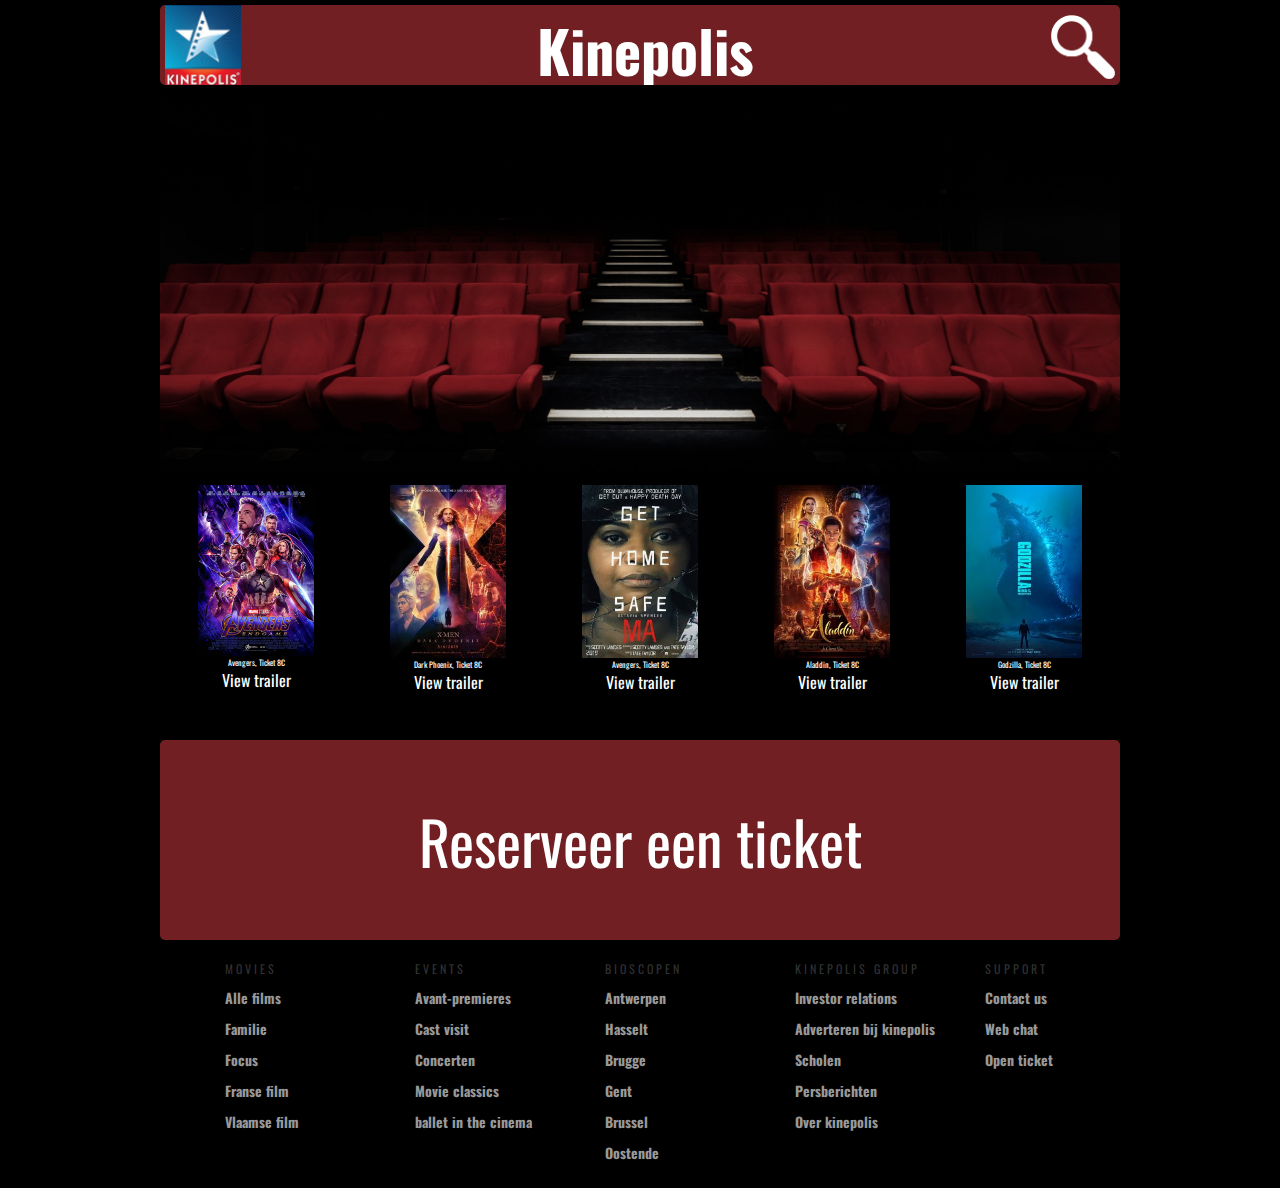
<file: index.html>
<!DOCTYPE html>
<html lang="en">
<head>
    <meta charset="UTF-8">
    <meta name="viewport" content="width=device-width, initial-scale=1.0">
    <link rel="stylesheet" media="screen" href="cinema.css">
    <link href="https://fonts.googleapis.com/css?family=Roboto&display=swap" rel="stylesheet"> 
    <link href="https://fonts.googleapis.com/css?family=Oswald&display=swap" rel="stylesheet"> 
    <title>Cinema</title>
</head>
<body>
    <div class='page'>
        <div class='section menu banner'>
          <div class='photomenu'>
            <img src='images/logo_kinepolis-small.png'
                 srcset='images/logo_kinepolis.png 2000w,
                         images/logo_kinepolis-small.png 1000w'
                 sizes='(min-width: 992px) 992px,
                        100vw'/>
          </div>
          <div class="textkine">
            <span><b>Kinepolis</b></span>
          </div>
          <div class='photomenumidden'>
              <a href="#"><img src='images/search-small.png'
                 srcset='images/search-normal.png 2000w,
                         images/search-small.png 1000w'
                 sizes='(min-width: 992px) 992px,
                        100vw'/></a>
          </div>
        </div>
        <div class='section header'>
          <div class='photo'>
            <img src='images/cinema-big-cut.jpg'/>
          </div>
        </div>
        <div class='footer'>
            <div class="contain">
                <div class="col">
                  <h1>Movies</h1>
                  <ul>
                    <li>Alle films</li>
                    <li>Familie</li>
                    <li>Focus</li>
                    <li>Franse film</li>
                    <li>Vlaamse film</li>
                  </ul>
                </div>
                <div class="col">
                  <h1>Events</h1>
                  <ul>
                    <li>Avant-premieres</li>
                    <li>Cast visit</li>
                    <li>Concerten</li>
                    <li>Movie classics</li>
                    <li>ballet in the cinema</li>
                  </ul>
                </div>
                <div class="col">
                    <h1>Bioscopen</h1>
                    <ul>
                      <li>Antwerpen</li>
                      <li>Hasselt</li>
                      <li>Brugge</li>
                      <li>Gent</li>
                      <li>Brussel</li>
                      <li>Oostende</li>
                    </ul>
                 
                </div>
                <div class="col">
                    <h1>Kinepolis group</h1>
                    <ul>
                      <li>Investor relations</li>
                      <li>Adverteren bij kinepolis</li>
                      <li>Scholen</li>
                      <li>Persberichten</li>
                      <li>Over kinepolis</li>
                    </ul>
                </div>
                <div class="col">
                  <h1>Support</h1>
                  <ul>
                    <li>Contact us</li>
                    <li>Web chat</li>
                    <li>Open ticket</li>
                  </ul>
                </div>
                
              <div class="clearfix"></div>
              </div>





          
        </div>
        <div class='section sign-up red2'>
          <span><a href="#">Reserveer een ticket</a></span>
        </div>
        <div class='sectionfilms feature-1'>
          <div class='photo1'>
            <img class="imgphoto1" src='images/avengers.jpg'/>
            <div class="imgphoto1text">Avengers, Ticket 8€</div>
            <div><a href="https://www.youtube.com/watch?v=TcMBFSGVi1c" target=”_blank”>View trailer</a></div>
          </div>
          
        </div>
        <div class='sectionfilms feature-2'>
          <div class='photo2'>
            <img  class="imgphoto1" src='images/darkphoenix.jpg'/>
            <div class="imgphoto1text">Dark Phoenix, Ticket 8€</div>
            <div><a href="https://www.youtube.com/watch?v=1-q8C_c-nlM" target=”_blank”>View trailer</a></div>
          </div>
        </div>
        <div class='sectionfilms feature-3'>
          <div class='photo3'>
            <img  class="imgphoto1" src='images/ma.jpg'/>
            <div class="imgphoto1text">Avengers, Ticket 8€</div>
            <div><a href="https://www.youtube.com/watch?v=TcMBFSGVi1c" target=”_blank”>View trailer</a></div>
          </div>
        </div>
        <div class='sectionfilms feature-4'>
          <div class='photo4'>
            <img  class="imgphoto1" src='images/aladdin.jpg'/>
            <div class="imgphoto1text">Aladdin, Ticket 8€</div>
            <div><a href="https://www.youtube.com/watch?v=JcMtWwiyzpU" target=”_blank”>View trailer</a></div>
          </div>
        </div>
        <div class='sectionfilms feature-5'>
          <div class='photo5'>
            <img  class="imgphoto1" src='images/godzilla.jpg'/>
            <div class="imgphoto1text">Godzilla, Ticket 8€</div>
            <div><a href="https://www.youtube.com/watch?v=6prr2MIHE0Q" target=”_blank”>View trailer</a></div>
          </div>
        </div>
</body>
</html>
</file>
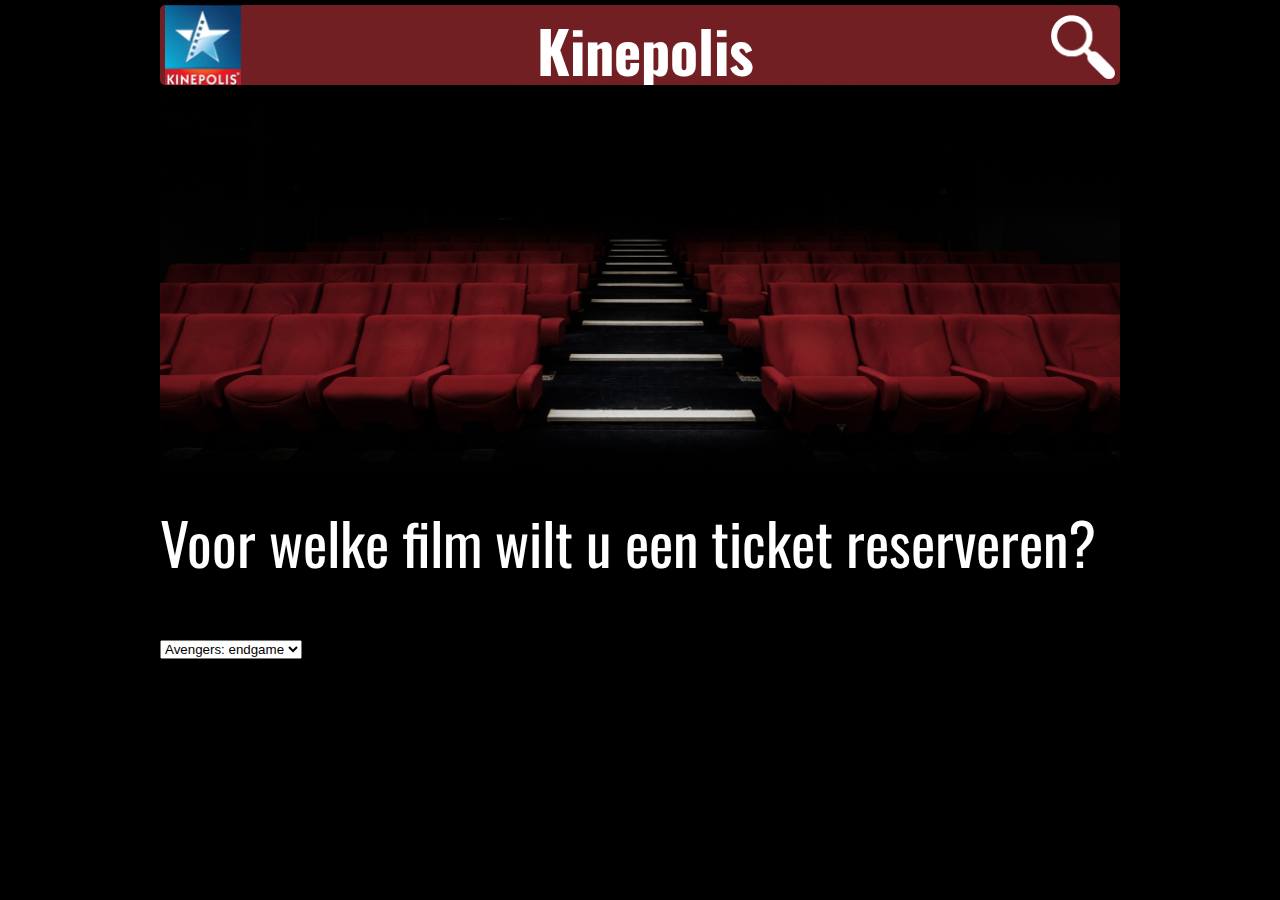
<file: ticket.html>
<!DOCTYPE html>
<html lang="en">
<head>
    <meta charset="UTF-8">
    <meta name="viewport" content="width=device-width, initial-scale=1.0">
    <link rel="stylesheet" media="screen" href="cinema.css">
    <link href="https://fonts.googleapis.com/css?family=Roboto&display=swap" rel="stylesheet"> 
    <link href="https://fonts.googleapis.com/css?family=Oswald&display=swap" rel="stylesheet"> 
    <title>Ticket</title>
</head>
<body>
        <div class='page'>
                <div class='section menu banner'>
                        <div class='photomenu'>
                          <img src='images/logo_kinepolis-small.png'
                               srcset='images/logo_kinepolis.png 2000w,
                                       images/logo_kinepolis-small.png 1000w'
                               sizes='(min-width: 992px) 992px,
                                      100vw'/>
                        </div>
                        <div class="textkine">
                          <span><b>Kinepolis</b></span>
                        </div>
                        <div class='photomenumidden'>
                            <a href="#"><img src='images/search-small.png'
                               srcset='images/search-normal.png 2000w,
                                       images/search-small.png 1000w'
                               sizes='(min-width: 992px) 992px,
                                      100vw'/></a>
                        </div>
                      </div>
                      <div class='section header'>
                            <div class='photo'>
                              <img src='images/cinema-big-cut.jpg'/>
                            </div>
                          </div>
                <div class='section sign-up'>
                  <div class='textkine alg'>
                    Voor welke film wilt u een ticket reserveren?
                    <select>
                            <option value="volvo">Avengers: endgame</option>
                            <option value="saab">Dark Phoenix</option>
                            <option value="mercedes">Alladin</option>
                            <option value="audi">Godzilla</option>
                          </select> 
                  </div>
                </div>
               
</body>
</html>
</file>
<file: cinema.css>
* {
  margin: 0;
  padding: 0;
  box-sizing: border-box;
}


.page {
    display: flex;
    flex-wrap: wrap;
    background-color: #000;
    /*font-family: 'Roboto', sans-serif;*/
    font-family: 'Oswald', sans-serif;
  }
  
  .section {
    width: 100%;
    height: 300px;
    display: flex;
    justify-content: center;
    align-items: center;
    flex-flow: wrap;
  }

  .sectionfilms {
    width: 100%;
    height: 250px;
    display: flex;
    justify-self: flex-end;
    align-items: flex-start;
  }

  
  .menu {
    background-color: #000;
    /*height: 80px;*/
    justify-content: space-between;
    align-items: center;
    
  }

  .textkine{
    color: white;
    
  }

  .alg {
    justify-content: center;
    align-items: center;
  }

  a, a:active, a:focus {
    outline: none;
  }

  
  
  .header {
    height: auto;
    justify-content: inherit;
    align-items: inherit;
  }
  
  .footer {
    background-color: black;
    /*height: 200px;*/
    align-items: flex-start;
    width: 100%;
    position: relative;
    height: auto;
    
  }


  .footer .col {
    width: 190px;
    height: auto;
    float: left;
    box-sizing: border-box;
    -webkit-box-sizing: border-box;
    -moz-box-sizing: border-box;
    padding: 0px 20px 20px 20px;
  }


  .footer .col h1 {
    margin: 0;
    padding: 0;
    font-family: inherit;
    font-size: 12px;
    line-height: 17px;
    padding: 20px 0px 5px 0px;
    color: rgba(255,255,255,0.2);
    font-weight: normal;
    text-transform: uppercase;
    letter-spacing: 0.250em;
  }



  .footer .col ul {
    list-style-type: none;
    margin: 0;
    padding: 0;
  }
  .footer .col ul li {
    color: #999999;
    font-size: 14px;
    font-family: inherit;
    font-weight: bold;
    padding: 5px 0px 5px 0px;
    cursor: pointer;
    transition: .2s;
    -webkit-transition: .2s;
    -moz-transition: .2s;
  }
  .social ul li {
    display: inline-block;
    padding-right: 5px !important;
  }
  
  .footer .col ul li:hover {
    color: #ffffff;
    transition: .1s;
    -webkit-transition: .1s;
    -moz-transition: .1s;
  }
  .clearfix {
    clear: both;
  }

  .red, .red2, .banner {
    background-color: #711F22 !important;
  }


  
  .sign-up {
    background-color: #D6E9FE;
  }
  
  .feature-1 {
    background-color: #000;
    margin: none;
    padding: none;
  }
  
  .feature-2 {
    background-color: #000;
  }
  
  .feature-3 {
    background-color: #000;
  }

  .feature-4 {
    background-color: #000;
  }

  .feature-5 {
    background-color: #000;
  }

  .sign-up {
    height: 200px;
    order: 1;
    background-color: black;
    color: white;
  }
  .footer {
    order: 2;
  }


  .footertitel {
    width: 100%;
    color: white;
    display: flex;
    justify-content: space-between;
    align-items: center;
    flex-wrap: wrap;
    margin: 0;
    padding: 0;
  }

  .photomenu {
    padding-left: 5px;
  }

  .photomenumidden {
    padding-right: 5px;
  }


  .photo img {
    width: 100%;
    display: block;
  }

  
  .spanfooter {
    width: 150px;
    font-size: 10px;
  }

  a {
    text-decoration: none;
    color: white;
  }

  .photo1, .photo2, .photo3, .photo4, .photo5 {
    display: flex;
    justify-content: center;
    flex-flow: wrap;
    flex-direction: column;
    align-items: center;
  }


  .imgphoto1text {
    color: white;
    font-size: 8px;
  }

  
 
/* Extra Small Mobile Styles */
@media only screen and (max-width: 576px) {
  body {
    background-color: #000; /* Black */
  }
  .menu {
    height: 35px;
    padding: 5px;
  }
  .textkine {
    font-size: 16px;
  }

  .feature-1,
  .feature-2,
  .feature-3,
  .feature-4,
  .feature-5 {
      height: 150px;
      width: 50%;
    }
    .sign-up {
      font-size: 20px;
    }

    .footertitel {
      width: 500px;
    }
  
  .footer .col {
    width: 50%;
  }
  .footer .col h1 {
    font-size: 14px;
  }
  .footer .col ul li {
    font-size: 13px;
  }
  .red {
    width: 80% !important;
    justify-content: center !important;
  }
  .banner {
    border-radius: 0px;
    width: 100%
  }
  .imgphoto1 {
    width: 30%;
    height: 30%;
  }

  
}

/* Small Mobile Styles */
@media only screen and (max-width: 768px) {
  body {
    background-color: #000; /* Black */
  }
  .menu {
    height: 55px;
    padding: 5px;
  }
  .textkine {
    font-size: 16px;
  }
  .feature-1,
  .feature-2,
  .feature-3,
  .feature-4,
  .feature-5 {
      height: 150px;
      width: 50%;
    }
    .sign-up {
      font-size: 20px;
    }
    .footer .col {
      width: 50%;
    }
    .footer .col h1 {
      font-size: 14px;
    }
    .footer .col ul li {
      font-size: 13px;
    }
    .red2 {
      width: 90% !important;
      justify-content: center !important;
      margin-left: 5%;
      border-radius: 5px;
      height: 10%;
    }
    .banner {
      border-radius: 0px;
      width: 100%
    }
    .imgphoto1 {
      width: 40%;
      height: 40%;
    }
}


/* Tablet Styles */
@media only screen and (min-width: 768px) and (max-width: 992px) {
    .sign-up {
      width: 90%
    }
    .feature-1,
    .feature-2,
    .feature-3 {
      width: 33%
    }
    .feature-4 {
      width: 50%;
    }
    .feature-5 {
      width: 50%;
    }
    .menu {
      height: 80px;
    }
    .textkine {
      font-size: 30px;
    }
    .sign-up {
      font-size: 60px;
    }
    .footer .col {
      width: 33%;
    }
    .footer .col h1 {
      font-size: 14px;
    }
    .footer .col ul li {
      font-size: 13px;
    }
    .page {
      justify-content: center;
    }
    .red, .red2 {
    border-radius: 5px;
    margin-top:5px;
  }
  .imgphoto1 {
    width: 50%;
    height: 50%;
  }
}

/* Desktop Styles */
@media only screen and (min-width: 992px) and (max-width: 1200px) {
  .page {
    width: 960px;
    margin: 0 auto;
  }
  .menu {
    height: 80px;
  }
  .feature-1,
  .feature-2,
  .feature-3,
  .feature-4,
  .feature-5 {
    width: 20%;
  }
  .header {
    height: 400px;
  }
  body {
    background-color: #000; /* Black */
  }
  .textkine {
    font-size: 70px;
  }
  .sign-up {
    font-size: 60px;
  }
  .footertitel {
    
  }
  .footer {
    
    margin-left: 25px;
  }
  .contain .social {
    width: 1000px;
    display: block;
  }
  .social h1 {
    margin: 0px;
  }
  .red, .red2 {
    border-radius: 5px;
    margin-top:5px;
  }
  .banner {
    border-radius: 5px;
    margin-top:5px;
  }
  .photo1 > img:hover, .photo2 > img:hover, .photo3 > img:hover, .photo4 > img:hover, .photo5 > img:hover {
    transform: scale(1.5);
  }

  .imgphoto1 {
    width: 75%;
    height: 75%;
  }


}




/* Large Desktop Styles */
@media only screen and (min-width: 1200px) {
  .page {
    width: 960px;
    margin: 0 auto;
  }
  .menu {
    height: 80px;
  }
  .feature-1,
  .feature-2,
  .feature-3,
  .feature-4,
  .feature-5 {
    width: 20%;
    
  }
  .header {
    height: 400px;
  }
  body {
    background-color: #000; /* Black */
  }
  .textkine {
    font-size: 58px;
  }
  .sign-up {
    font-size: 60px;
  }
  .footertitel {
    
  }
  .footer {
    
    margin-left: 45px;
  }

  .contain {
    width: 1200px;
    margin: 0 auto;
  }
  .red, .red2 {
    border-radius: 5px;
    margin-top:5px;
  }
  .banner {
    border-radius: 5px;
    margin-top:5px;
  }
  .photo1 > img:hover, .photo2 > img:hover, .photo3 > img:hover, .photo4 > img:hover, .photo5 > img:hover {
    transform: scale(1.5);
  }
  .imgphoto1 {
    width: 60%;
    height: 60%;
  }


}
</file>
